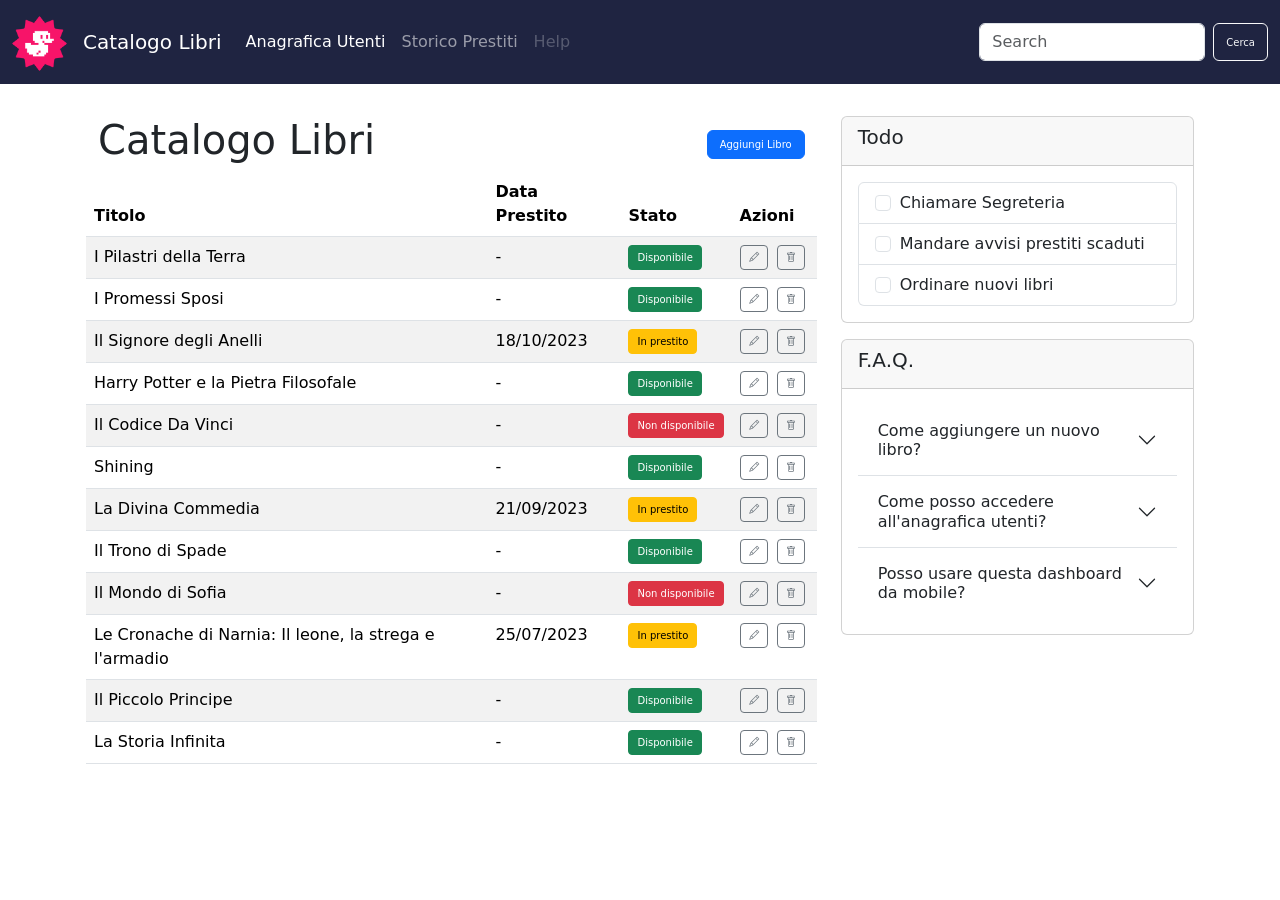
<file: index.html>
<!DOCTYPE html>
<html lang="it">

<head>
    <meta charset="UTF-8">
    <meta name="viewport" content="width=device-width, initial-scale=1.0">
    <title>Catalogo Libri</title>

    <link href="https://cdn.jsdelivr.net/npm/bootstrap@5.3.8/dist/css/bootstrap.min.css" rel="stylesheet"
        integrity="sha384-sRIl4kxILFvY47J16cr9ZwB07vP4J8+LH7qKQnuqkuIAvNWLzeN8tE5YBujZqJLB" crossorigin="anonymous">

    <link rel="stylesheet" href="https://cdn.jsdelivr.net/npm/bootstrap-icons@1.13.1/font/bootstrap-icons.min.css">

    <link rel="stylesheet" href="styles/style.css">
</head>




<body>
    <!-- HEADER DELLA PAGINA -->

    <header>

    <!--NAVBAR CON LOGO A SINISTRA E PULSANTE HAMBURGER A DESTRA -->

        <nav class="navbar navbar-expand-lg navbar-dark">
            <div class="container-fluid">

                <a class="navbar-brand" href="#">
                    <img class="logo d-inline-block align-text-top" src="./img/duck.png"
                        alt="una paperella bianca pixellata">
                </a>

                <button class="navbar-toggler" type="button" data-bs-toggle="collapse"
                    data-bs-target="#navbarTogglerDemo01" aria-controls="navbarTogglerDemo01" aria-expanded="false"
                    aria-label="Toggle navigation">
                    <span class="navbar-toggler-icon"></span>
                </button>
                <div class="collapse navbar-collapse" id="navbarTogglerDemo01">
                    <a class="navbar-brand" href="#">Catalogo Libri</a>
                    <ul class="navbar-nav me-auto mb-2 mb-lg-0">
                        <li class="nav-item">
                            <a class="nav-link active" aria-current="page" href="#">Anagrafica Utenti</a>
                        </li>
                        <li class="nav-item">
                            <a class="nav-link" href="#">Storico Prestiti</a>
                        </li>
                        <li class="nav-item">
                            <a class="nav-link disabled" aria-disabled="true">Help</a>
                        </li>
                    </ul>
                    <form class="d-flex" role="search">
                        <input class="form-control me-2" type="search" placeholder="Search" aria-label="Search" />
                        <button class="btn btn-outline-light" type="submit">Cerca</button>
                    </form>
                </div>
            </div>
        </nav>
    </header>

    <!-- SEZIONE MAIN DELLA PAGINA CON TABELLA CHECKLIST E ACCORDION -->
    <main class="container p-3">
        <div class="row">
            <div class="col-12 col-lg-8">
                <div class="banner container mt-2 pt-2 d-flex align-items-center justify-content-between">
                    <h1>Catalogo Libri</h1>
                    <a href="newbook.index.html">
                        <button class="btn btn-primary">
                            Aggiungi Libro
                        </button>
                    </a>
                </div>

    <!-- TABELLA BOOTSTRAP 4X12 CON ELENCO LIBRI-->

                <div class="table-responsive">
                    <table class="table table-striped">
                        <thead>
                            <tr>
                                <th scope="col">Titolo</th>
                                <th scope="col" class="d-none d-md-table-cell">Data Prestito</th>
                                <th scope="col">Stato</th>
                                <th scope="col">Azioni</th>
                            </tr>
                        </thead>
                        <tbody>
                            <tr>
                                <td scope="row">I Pilastri della Terra</td>
                                <td class="d-none d-md-table-cell">-</td>
                                <td><button type="button" class="btn btn-success btn-sm">Disponibile</button></td>
                                <td class="text-nowrap">
                                    <button class="btn btn-outline-secondary btn-sm me-1">
                                        <i class="bi bi-pencil icon"></i>
                                    </button>
                                    <button class="btn btn-outline-secondary btn-sm me-1">
                                        <i class="bi bi-trash icon"></i>
                                    </button>
                                </td>
                            </tr>
                            <tr>
                                <td scope="row">I Promessi Sposi</td>
                                <td class="d-none d-md-table-cell">-</td>
                                <td><button type="button" class="btn btn-success btn-sm">Disponibile</button></td>
                                <td class="text-nowrap">
                                    <button class="btn btn-outline-secondary btn-sm me-1">
                                        <i class="bi bi-pencil"></i>
                                    </button>
                                    <button class="btn btn-outline-secondary btn-sm me-1">
                                        <i class="bi bi-trash"></i>
                                    </button>
                                </td>
                            </tr>
                            <tr>
                                <td scope="row">Il Signore degli Anelli</td>
                                <td class="d-none d-md-table-cell">18/10/2023</td>
                                <td><button type="button" class="btn btn-warning btn-sm">In prestito</button></td>
                                <td class="text-nowrap">
                                    <button class="btn btn-outline-secondary btn-sm me-1">
                                        <i class="bi bi-pencil"></i>
                                    </button>
                                    <button class="btn btn-outline-secondary btn-sm me-1">
                                        <i class="bi bi-trash"></i>
                                    </button>
                                </td>
                            </tr>
                            <tr>
                                <td scope="row">Harry Potter e la Pietra Filosofale</td>
                                <td class="d-none d-md-table-cell">-</td>
                                <td><button type="button" class="btn btn-success btn-sm">Disponibile</button></td>
                                <td class="text-nowrap">
                                    <button class="btn btn-outline-secondary btn-sm me-1">
                                        <i class="bi bi-pencil"></i>
                                    </button>
                                    <button class="btn btn-outline-secondary btn-sm me-1">
                                        <i class="bi bi-trash"></i>
                                    </button>
                                </td>
                            </tr>
                            <tr>
                                <td scope="row">Il Codice Da Vinci</td>
                                <td class="d-none d-md-table-cell">-</td>
                                <td><button type="button" class="btn btn-danger btn-sm text-nowrap">Non
                                        disponibile</button>
                                </td>
                                <td class="text-nowrap">
                                    <button class="btn btn-outline-secondary btn-sm me-1">
                                        <i class="bi bi-pencil"></i>
                                    </button>
                                    <button class="btn btn-outline-secondary btn-sm me-1">
                                        <i class="bi bi-trash"></i>
                                    </button>
                                </td>
                            </tr>
                            <tr>
                                <td scope="row">Shining</td>
                                <td class="d-none d-md-table-cell">-</td>
                                <td><button type="button" class="btn btn-success btn-sm">Disponibile</button></td>
                                <td class="text-nowrap">
                                    <button class="btn btn-outline-secondary btn-sm me-1">
                                        <i class="bi bi-pencil"></i>
                                    </button>
                                    <button class="btn btn-outline-secondary btn-sm me-1">  
                                        <i class="bi bi-trash"></i>
                                    </button>
                                </td>
                            </tr>
                            <tr>
                                <td scope="row">La Divina Commedia</td>
                                <td class="d-none d-md-table-cell">21/09/2023</td>
                                <td><button type="button" class="btn btn-warning btn-sm">In prestito</button></td>
                                <td class="text-nowrap">
                                    <button class="btn btn-outline-secondary btn-sm me-1">
                                        <i class="bi bi-pencil"></i>
                                    </button>
                                    <button class="btn btn-outline-secondary btn-sm me-1">
                                        <i class="bi bi-trash"></i>
                                    </button>
                                </td>
                            </tr>
                            <tr>
                                <td scope="row">Il Trono di Spade</td>
                                <td class="d-none d-md-table-cell">-</td>
                                <td><button type="button" class="btn btn-success btn-sm">Disponibile</button></td>
                                <td class="text-nowrap">
                                    <button class="btn btn-outline-secondary btn-sm me-1">
                                        <i class="bi bi-pencil"></i>
                                    </button>
                                    <button class="btn btn-outline-secondary btn-sm me-1">
                                        <i class="bi bi-trash"></i>
                                    </button>
                                </td>
                            </tr>
                            <tr>
                                <td scope="row">Il Mondo di Sofia</td>
                                <td class="d-none d-md-table-cell">-</td>
                                <td><button type="button" class="btn btn-danger btn-sm text-nowrap">Non
                                        disponibile</button>
                                </td>
                                <td class="text-nowrap">
                                    <button class="btn btn-outline-secondary btn-sm me-1">
                                        <i class="bi bi-pencil"></i>
                                    </button>
                                    <button class="btn btn-outline-secondary btn-sm me-1">
                                        <i class="bi bi-trash"></i>
                                    </button>
                                </td>
                            </tr>
                            <tr>
                                <td scope="row">Le Cronache di Narnia: Il leone, la strega e l'armadio</td>
                                <td class="d-none d-md-table-cell">25/07/2023</td>
                                <td><button type="button" class="btn btn-warning btn-sm">In prestito</button></td>
                                <td class="text-nowrap">
                                    <button class="btn btn-outline-secondary btn-sm me-1">
                                        <i class="bi bi-pencil"></i>
                                    </button>
                                    <button class="btn btn-outline-secondary btn-sm me-1">
                                        <i class="bi bi-trash"></i>
                                    </button>
                                </td>
                            </tr>
                            <tr>
                                <td scope="row">Il Piccolo Principe</td>
                                <td class="d-none d-md-table-cell">-</td>
                                <td><button type="button" class="btn btn-success btn-sm">Disponibile</button></td>
                                <td class="text-nowrap">
                                    <button class="btn btn-outline-secondary btn-sm me-1">
                                        <i class="bi bi-pencil"></i>
                                    </button>
                                    <button class="btn btn-outline-secondary btn-sm me-1">
                                        <i class="bi bi-trash"></i>
                                    </button>
                                </td>
                            </tr>
                            <tr>
                                <td scope="row">La Storia Infinita</td>
                                <td class="d-none d-md-table-cell">-</td>
                                <td><button type="button" class="btn btn-success btn-sm">Disponibile</button></td>
                                <td class="text-nowrap">
                                    <button class="btn btn-outline-secondary btn-sm me-1">
                                        <i class="bi bi-pencil"></i>
                                    </button>
                                    <button class="btn btn-outline-secondary btn-sm me-1">
                                        <i class="bi bi-trash"></i>
                                    </button>
                                </td>
                            </tr>
                        </tbody>
                    </table>
                </div>
            </div>
            <div class="col-12 col-lg-4">

    <!-- SEZIONE TODO CON CHECKLIST CARD -->   

                <div class="card-checkbox">
                    <div class="card my-3">
                        <div class="card-header">
                            <h5 class="card-title">Todo</h5>
                        </div>
                        <div class="card-body">
                            <ul class="list-group">
                                <li class="list-group-item">
                                    <input class="form-check-input me-1" type="checkbox" value="" id="firstCheckbox">
                                    <label class="form-check-label" for="firstCheckbox">Chiamare Segreteria</label>
                                </li>
                                <li class="list-group-item">
                                    <input class="form-check-input me-1" type="checkbox" value="" id="secondCheckbox">
                                    <label class="form-check-label" for="secondCheckbox">Mandare avvisi prestiti
                                        scaduti</label>
                                </li>
                                <li class="list-group-item">
                                    <input class="form-check-input me-1" type="checkbox" value="" id="thirdCheckbox">
                                    <label class="form-check-label" for="thirdCheckbox">Ordinare nuovi libri</label>
                                </li>
                            </ul>
                        </div>
                    </div>
                </div>

    <!-- SEZIONE FAQ CON ACCORDION DENTRO AD UNA CARD -->

                <div class="card-checkbox">
                    <div class="card">
                        <div class="card-header">
                            <h5 class="card-title">F.A.Q.</h5>
                        </div>
                        <div class="card-body">
                            <div class="accordion accordion-flush" id="accordionFlushExample">
                                <div class="accordion-item">
                                    <h2 class="accordion-header">
                                        <button class="accordion-button collapsed" type="button"
                                            data-bs-toggle="collapse" data-bs-target="#flush-collapseOne"
                                            aria-expanded="false" aria-controls="flush-collapseOne">
                                            Come aggiungere un nuovo libro?
                                        </button>
                                    </h2>
                                    <div id="flush-collapseOne" class="accordion-collapse collapse"
                                        data-bs-parent="#accordionFlushExample">
                                        <div class="accordion-body">Placeholder content for this accordion, which is
                                            intended to
                                            demonstrate the <code>.accordion-flush</code> class. This is the first
                                            item’s
                                            accordion body.</div>
                                    </div>
                                </div>
                                <div class="accordion-item">
                                    <h2 class="accordion-header">
                                        <button class="accordion-button collapsed" type="button"
                                            data-bs-toggle="collapse" data-bs-target="#flush-collapseTwo"
                                            aria-expanded="false" aria-controls="flush-collapseTwo">
                                            Come posso accedere all'anagrafica utenti?
                                        </button>
                                    </h2>
                                    <div id="flush-collapseTwo" class="accordion-collapse collapse"
                                        data-bs-parent="#accordionFlushExample">
                                        <div class="accordion-body">Placeholder content for this accordion, which is
                                            intended to
                                            demonstrate the <code>.accordion-flush</code> class. This is the second
                                            item’s
                                            accordion body. Let’s imagine this being filled with some actual content.
                                        </div>
                                    </div>
                                </div>
                                <div class="accordion-item">
                                    <h2 class="accordion-header">
                                        <button class="accordion-button collapsed" type="button"
                                            data-bs-toggle="collapse" data-bs-target="#flush-collapseThree"
                                            aria-expanded="false" aria-controls="flush-collapseThree">
                                            Posso usare questa dashboard da mobile?
                                        </button>
                                    </h2>
                                    <div id="flush-collapseThree" class="accordion-collapse collapse"
                                        data-bs-parent="#accordionFlushExample">
                                        <div class="accordion-body">Placeholder content for this accordion, which is
                                            intended to
                                            demonstrate the <code>.accordion-flush</code> class. This is the third
                                            item’s
                                            accordion body. Nothing more exciting happening here in terms of content,
                                            but
                                            just
                                            filling up the space to make it look, at least at first glance, a bit more
                                            representative of how this would look in a real-world application.</div>
                                    </div>
                                </div>
                            </div>
                        </div>


                    </div>
                </div>
            </div>

        </div>
    </main>




    <!-- SCRIPT BOOTSTRAP -->

    <script src="https://cdn.jsdelivr.net/npm/bootstrap@5.3.8/dist/js/bootstrap.bundle.min.js"
        integrity="sha384-FKyoEForCGlyvwx9Hj09JcYn3nv7wiPVlz7YYwJrWVcXK/BmnVDxM+D2scQbITxI" crossorigin="anonymous">
    </script>

</body>

</html>
</file>
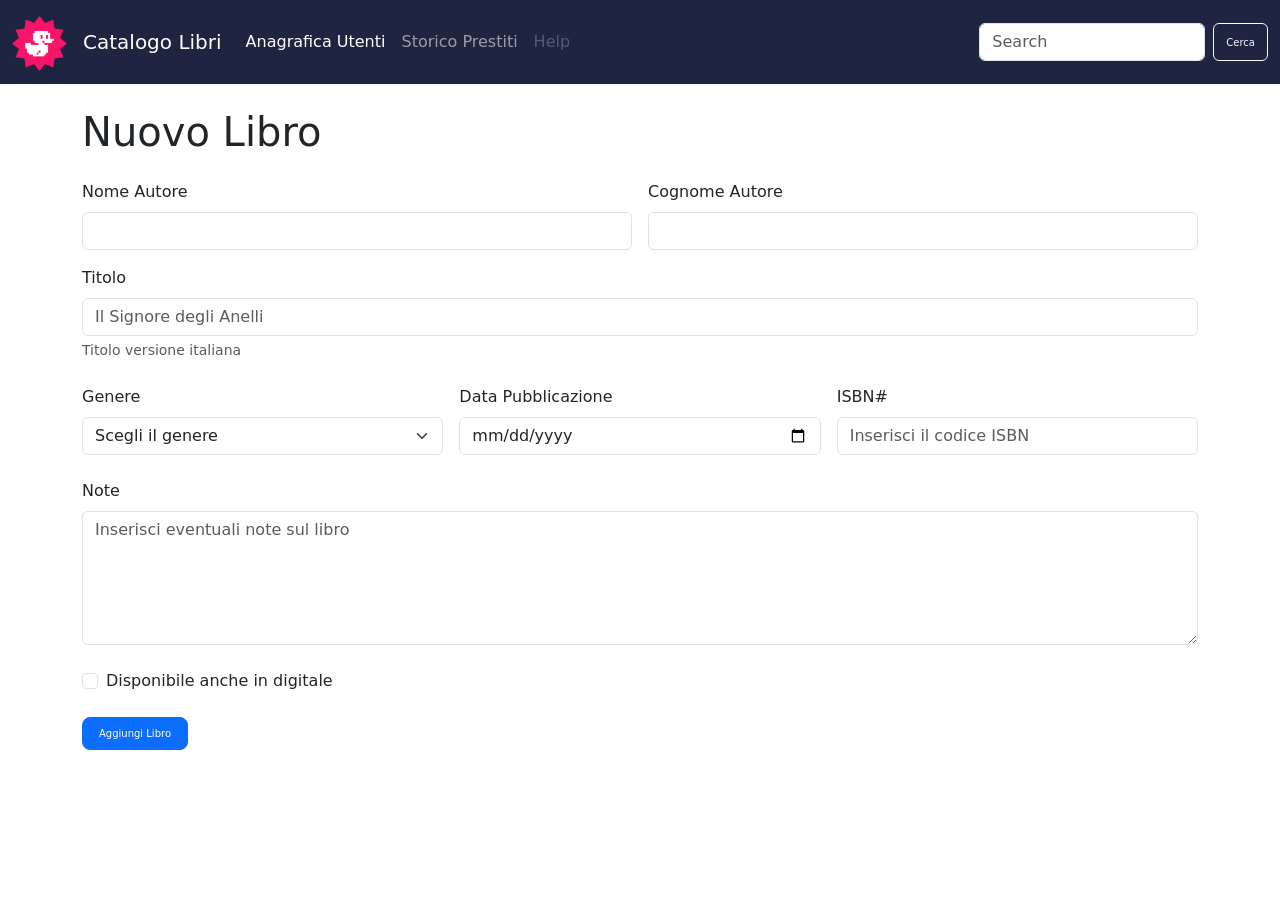
<file: newbook.index.html>
<!DOCTYPE html>
<html lang="it">
<head>
    <meta charset="UTF-8">
    <meta name="viewport" content="width=device-width, initial-scale=1.0">
    <title>Aggiungi Libro</title>

    <link href="https://cdn.jsdelivr.net/npm/bootstrap@5.3.8/dist/css/bootstrap.min.css" rel="stylesheet"
        integrity="sha384-sRIl4kxILFvY47J16cr9ZwB07vP4J8+LH7qKQnuqkuIAvNWLzeN8tE5YBujZqJLB" crossorigin="anonymous">

    <link rel="stylesheet" href="https://cdn.jsdelivr.net/npm/bootstrap-icons@1.13.1/font/bootstrap-icons.min.css">

    <link rel="stylesheet" href="styles/style.css">

</head>


<body>
    <!-- HEADER DELLA PAGINA - NAVBAR-->
    <header>
        <nav class="navbar navbar-expand-lg navbar-dark">
            <div class="container-fluid">

                <a class="navbar-brand" href="#">
                    <img class="logo d-inline-block align-text-top" src="./img/duck.png"
                        alt="una paperella bianca pixellata">
                </a>

                <button class="navbar-toggler" type="button" data-bs-toggle="collapse"
                    data-bs-target="#navbarTogglerDemo01" aria-controls="navbarTogglerDemo01" aria-expanded="false"
                    aria-label="Toggle navigation">
                    <span class="navbar-toggler-icon"></span>
                </button>
                <div class="collapse navbar-collapse" id="navbarTogglerDemo01">
                    <a class="navbar-brand" href="#">Catalogo Libri</a>
                    <ul class="navbar-nav me-auto mb-2 mb-lg-0">
                        <li class="nav-item">
                            <a class="nav-link active" aria-current="page" href="#">Anagrafica Utenti</a>
                        </li>
                        <li class="nav-item">
                            <a class="nav-link" href="#">Storico Prestiti</a>
                        </li>
                        <li class="nav-item">
                            <a class="nav-link disabled" aria-disabled="true">Help</a>
                        </li>
                    </ul>
                    <form class="d-flex" role="search">
                        <input class="form-control me-2" type="search" placeholder="Search" aria-label="Search" />
                        <button class="btn btn-outline-light" type="submit">Cerca</button>
                    </form>
                </div>
            </div>
        </nav>
    </header>

    <main>
    <!-- MAIN CONTENT DELLA PAGINA --> 
        <div class="container mt-4">
            <h1>Nuovo Libro</h1>
        </div>

    <!-- PRIMA SEZIONE RICERCA - FORM CON 3 INPUT: NOME AUTORE, COGNOME E TITOLO LIBRO-->

    <div class="container mt-4">
        <form class="row g-3">
            <div class="col-6">
                <label for="nomeAutore" class="form-label">Nome Autore</label>
                <input type="text" class="form-control" id="nomeAutore" name="nomeAutore" required>
            </div>
            <div class="col-6">
                <label for="cognomeAutore" class="form-label">Cognome Autore</label>
                <input type="text" class="form-control" id="cognomeAutore" name="cognomeAutore" required>
            </div>
            <div class="col-12">
                <label for="titoloLibro" class="form-label">Titolo</label>
                <input type="text" class="form-control" id="titoloLibro" name="titolo" placeholder="Il Signore degli Anelli" required>
                <div class="form-text">Titolo versione italiana</div>
            </div>
        </form>
    </div>
    
    <!-- SECONDA SEZIONE RICERCA - FORM CON 3 INPUT: GENERE, ANNO E ISBN-->

    <div class="container mt-4">
        <form class="row g-3">
            <div class="col-12 col-lg-4">
                <label for="inputState" class="form-label" required>Genere</label>
                    <select id="inputState" class="form-select">
                        <option value="">Scegli il genere</option>
                        <option>Abbiamo solo Fantasy</option>
                    </select>
            </div>
            <div class="col-12 col-lg-4">
                <label for="dataPubblicazione" class="form-label">Data Pubblicazione</label>
                <input type="date" class="form-control" id="dataPubblicazione" name="dataPubblicazione" required>
            </div>
            <div class="col-12 col-lg-4">
                <label for="codiceIsbn" class="form-label">ISBN#</label>
                <input type="text" class="form-control" id="codiceIsbn" name="CodiceIsbn" placeholder="Inserisci il codice ISBN" required>
            </div>
        </form>
    </div>

    <!-- TERZA SEZIONE MAIN: TEXT AREA "NOTE", CHECKBOX VERSIONE DIGITALE E PULSANTE AGGIUNGI LIBRO-->
    <div class="container mt-4">
            <label for="textarea" class="form-label">Note</label>
            <textarea class="form-control" id="textarea" rows="5" placeholder="Inserisci eventuali note sul libro"></textarea>
    </div>

    <div class="container mt-4">
        <div class="form-check">
            <input class="form-check-input" type="checkbox" value="digitalVersion" id="check">
                <label class="form-check-label" for="check">
                Disponibile anche in digitale
                </label>
        </div>
    </div>

    <div class="container mt-4">
        <button class="btn btn-primary btn-lg">
            Aggiungi Libro
        </button>
    </div>


    </main>




    <script src="https://cdn.jsdelivr.net/npm/bootstrap@5.3.8/dist/js/bootstrap.bundle.min.js"
        integrity="sha384-FKyoEForCGlyvwx9Hj09JcYn3nv7wiPVlz7YYwJrWVcXK/BmnVDxM+D2scQbITxI" crossorigin="anonymous">
    </script>

</body>
</html>
</file>
<file: styles/style.css>
/* LOGO PAPERELLA */
.logo {
    width: 55px;
    height: 55px;
}

/* COLORE NAVBAR */
.navbar {
    background-color: #1f2441;
}

/* GRANDEZZA BOTTONI */
.btn {
    font-size: 10px;
    
}
</file>
